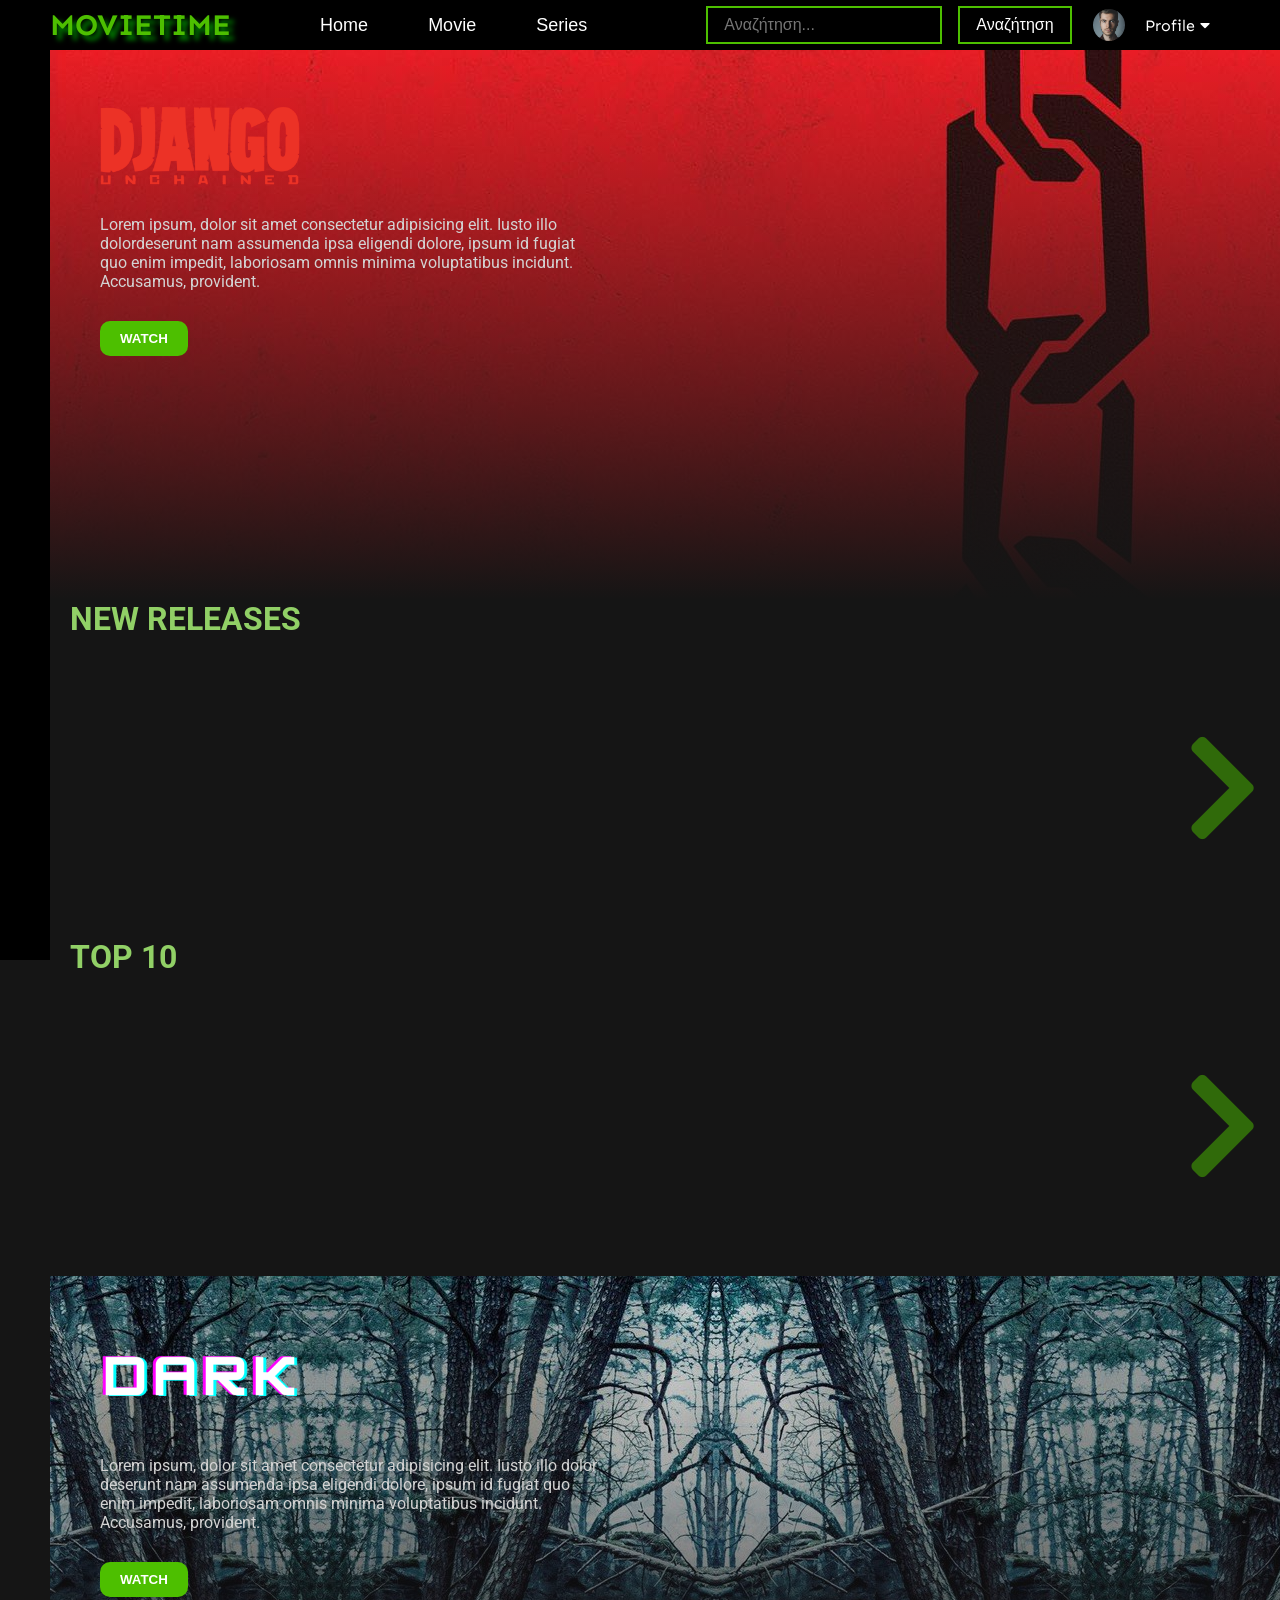
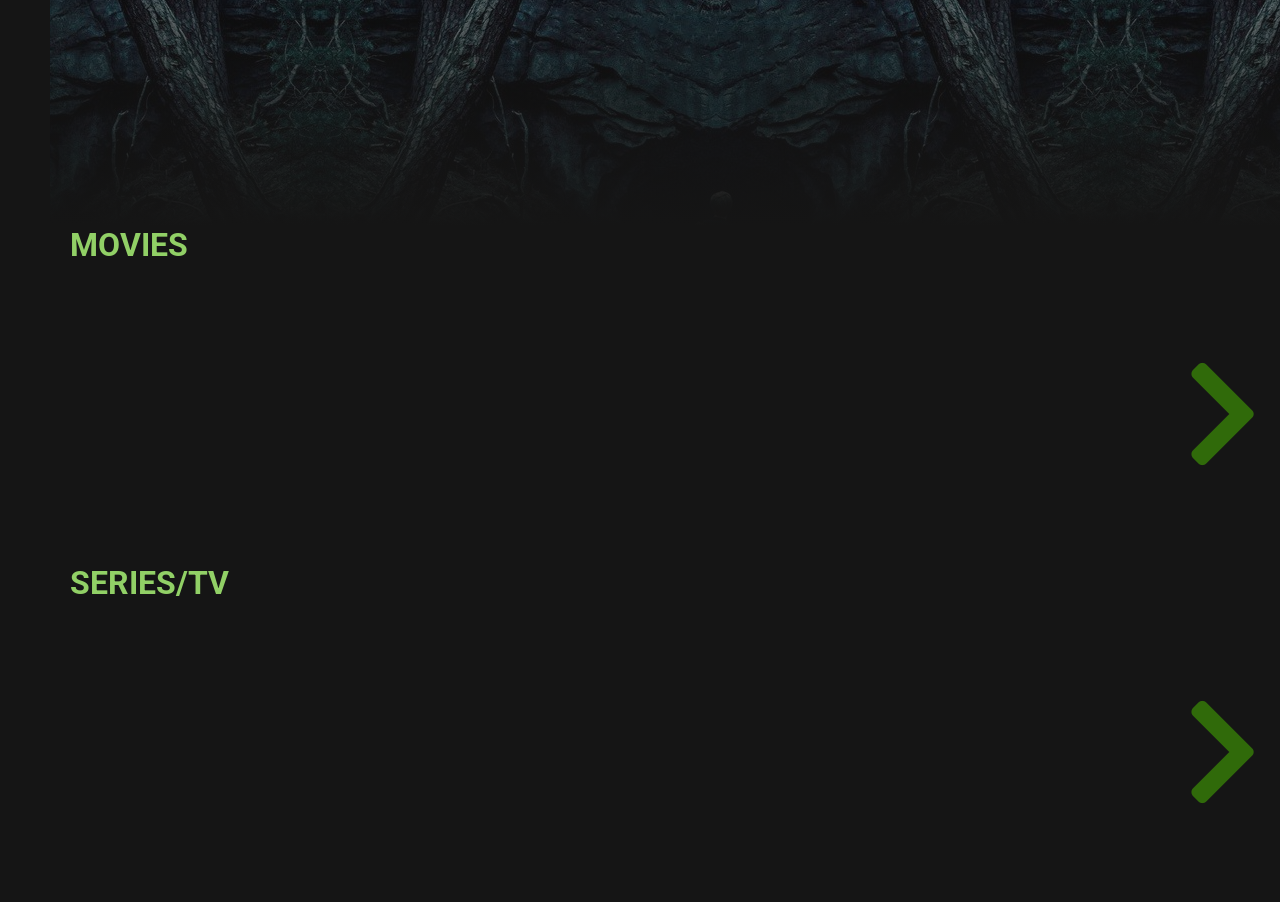
<file: movie-website-master/index.html>
<html lang="en">

<head>
    <meta charset="UTF-8">
    <meta http-equiv="X-UA-Compatible" content="IE=edge">
    <meta name="viewport" content="width=device-width, initial-scale=1.0">
    <link rel="stylesheet" href="style.css">
    <link
        href="https://fonts.googleapis.com/css2?family=Roboto:wght@100;300;400;500;700;900&family=Sen:wght@400;700;800&display=swap"
        rel="stylesheet">
    <link rel="stylesheet" href="https://cdnjs.cloudflare.com/ajax/libs/font-awesome/5.15.2/css/all.min.css">
    <link href='https://unpkg.com/boxicons@2.1.4/css/boxicons.min.css' rel='stylesheet'>
    <link href="https://fonts.googleapis.com/css2?family=Pirata+One&display=swap" rel="stylesheet">

    <title>Movie Design</title>
</head>

<body>
    <div class="navbar">
        <div class="navbar-container">
            <div class="logo-container">
                <h1 class="logo">MOVIETIME</h1>
            </div>
            <div class="menu-container">
                <ul class="menu-list">
                    <li class="menu-list-item"><button class="movieButton" onclick="location.href='index.html'" >Home</button></li>
                    <li class="menu-list-item"><button class="movieButton" onclick="location.href='#MOVIESID'" >Movie</button></li>
                    <li class="menu-list-item"><button class="movieButton" onclick="location.href='#SERIESID'" >Series</button></li>
                </ul>
            </div>
            <div class="search-container">
                <input type="text" id="searchInput" placeholder="Αναζήτηση...">
                <button >Αναζήτηση</button>
            </div>
            <div class="profile-container">
                <img class="profile-picture" src="img/profile.jpg" alt="">
                <div class="profile-text-container">
                    <span class="profile-text">Profile</span>
                    <i class="fas fa-caret-down"></i>
                </div>
            </div>
        </div>
    </div>
    <div class="sidebar">
        <i class='bx bxl-instagram'></i>
    </div>
    <div class="container">
        <div class="content-container">
            <div class="featured-content " id="featuredBg"
                style="background: linear-gradient(to bottom, rgba(0,0,0,0), #151515), url('img/f-1.jpg');">
                <img class="featured-title" src="img/f-t-1.png"id="featuredTitle"  alt="">
                <p class="featured-desc" id="featuredDesc">Lorem ipsum, dolor sit amet consectetur adipisicing elit. Iusto illo dolor
                    deserunt nam assumenda ipsa eligendi dolore, ipsum id fugiat quo enim impedit, laboriosam omnis
                    minima voluptatibus incidunt. Accusamus, provident.</p>
                <button class="featured-button">WATCH</button>
            </div>
            <div class="movie-list-container">
                <h1 class="movie-list-title">NEW RELEASES</h1>
                <div class="movie-list-wrapper">
                    <div class="movie-list">
                        <!-- <div class="movie-list-item">
                            <img class="movie-list-item-img" src="img/1.jpeg" alt="">
                            <span class="movie-list-item-title">Her</span>
                            <p class="movie-list-item-desc">Lorem ipsum dolor sit amet consectetur adipisicing elit. At
                                hic fugit similique accusantium.</p>
                            <button class="movie-list-item-button">Watch</button>
                        </div>
                        <div class="movie-list-item">
                            <img class="movie-list-item-img" src="img/2.jpeg" alt="">
                            <span class="movie-list-item-title">Star Wars</span>
                            <p class="movie-list-item-desc">Lorem ipsum dolor sit amet consectetur adipisicing elit. At
                                hic fugit similique accusantium.</p>
                            <button class="movie-list-item-button">Watch</button>
                        </div>
                        <div class="movie-list-item">
                            <img class="movie-list-item-img" src="img/3.jpg" alt="">
                            <span class="movie-list-item-title">Storm</span>
                            <p class="movie-list-item-desc">Lorem ipsum dolor sit amet consectetur adipisicing elit. At
                                hic fugit similique accusantium.</p>
                            <button class="movie-list-item-button">Watch</button>
                        </div>
                        <div class="movie-list-item">
                            <img class="movie-list-item-img" src="img/4.jpg" alt="">
                            <span class="movie-list-item-title">1917</span>
                            <p class="movie-list-item-desc">Lorem ipsum dolor sit amet consectetur adipisicing elit. At
                                hic fugit similique accusantium.</p>
                            <button class="movie-list-item-button">Watch</button>
                        </div>
                        <div class="movie-list-item">
                            <img class="movie-list-item-img" src="img/5.jpg" alt="">
                            <span class="movie-list-item-title">Avengers</span>
                            <p class="movie-list-item-desc">Lorem ipsum dolor sit amet consectetur adipisicing elit. At
                                hic fugit similique accusantium.</p>
                            <button class="movie-list-item-button">Watch</button>
                        </div>
                        <div class="movie-list-item">
                            <img class="movie-list-item-img" src="img/6.jpg" alt="">
                            <span class="movie-list-item-title">Her</span>
                            <p class="movie-list-item-desc">Lorem ipsum dolor sit amet consectetur adipisicing elit. At
                                hic fugit similique accusantium.</p>
                            <button class="movie-list-item-button">Watch</button>
                        </div>
                        <div class="movie-list-item">
                            <img class="movie-list-item-img" src="img/7.jpg" alt="">
                            <span class="movie-list-item-title">Her</span>
                            <p class="movie-list-item-desc">Lorem ipsum dolor sit amet consectetur adipisicing elit. At
                                hic fugit similique accusantium.</p>
                            <button class="movie-list-item-button">Watch</button>
                        </div>-->
                    </div> 
                    <i class="fas fa-chevron-right arrow"></i>
                </div>
            </div>
            <div class="movie-list-container">
                <h1 class="movie-list-title">TOP 10</h1>
                 <div class="movie-list-wrapper TOP10">
                    <div class="movie-list">
                        <!-- <P class="movie-rank">1</P>
                        <div class="movie-list-item">
                            <img class="movie-list-item-img" src="img/8.jpg" alt="">
                            <span class="movie-list-item-title">Her</span>
                            <p class="movie-list-item-desc">Lorem ipsum dolor sit amet consectetur adipisicing elit. At
                                hic fugit similique accusantium.</p>
                            <button class="movie-list-item-button">Watch</button>
                        </div>
                        <p class="movie-rank">2</p>
                        <div class="movie-list-item">
                            <img class="movie-list-item-img" src="img/9.jpg" alt="">
                            <span class="movie-list-item-title">Her</span>
                            <p class="movie-list-item-desc">Lorem ipsum dolor sit amet consectetur adipisicing elit. At
                                hic fugit similique accusantium.</p>
                            <button class="movie-list-item-button">Watch</button>
                        </div>
                        <p class="movie-rank">3</p>
                        <div class="movie-list-item">
                            <img class="movie-list-item-img" src="img/10.jpg" alt="">
                            <span class="movie-list-item-title">Her</span>
                            <p class="movie-list-item-desc">Lorem ipsum dolor sit amet consectetur adipisicing elit. At
                                hic fugit similique accusantium.</p>
                            <button class="movie-list-item-button">Watch</button>
                        </div>
                        <p class="movie-rank">4</p>
                        <div class="movie-list-item">
                            <img class="movie-list-item-img" src="img/11.jpg" alt="">
                            <span class="movie-list-item-title">Her</span>
                            <p class="movie-list-item-desc">Lorem ipsum dolor sit amet consectetur adipisicing elit. At
                                hic fugit similique accusantium.</p>
                            <button class="movie-list-item-button">Watch</button>
                        </div>
                        <p class="movie-rank">5</p>
                        <div class="movie-list-item">
                            <img class="movie-list-item-img" src="img/12.jpg" alt="">
                            <span class="movie-list-item-title">Her</span>
                            <p class="movie-list-item-desc">Lorem ipsum dolor sit amet consectetur adipisicing elit. At
                                hic fugit similique accusantium.</p>
                            <button class="movie-list-item-button">Watch</button>
                        </div>
                        <div class="movie-list-item">
                            <img class="movie-list-item-img" src="img/1.jpg" alt="">
                            <span class="movie-list-item-title">Her</span>
                            <p class="movie-list-item-desc">Lorem ipsum dolor sit amet consectetur adipisicing elit. At
                                hic fugit similique accusantium.</p>
                            <button class="movie-list-item-button">Watch</button>
                        </div>
                        <div class="movie-list-item">
                            <img class="movie-list-item-img" src="img/1.jpg" alt="">
                            <span class="movie-list-item-title">Her</span>
                            <p class="movie-list-item-desc">Lorem ipsum dolor sit amet consectetur adipisicing elit. At
                                hic fugit similique accusantium.</p>
                            <button class="movie-list-item-button">Watch</button>
                        </div>-->
                    </div>
                    <i class="fas fa-chevron-right arrow"></i>
                </div> 
            </div>
            <div class="featured-content"
                style="background: linear-gradient(to bottom, rgba(0,0,0,0), #151515), url('img/f-2.jpg');">
                <img class="featured-title" src="img/f-t-2.png" alt="">
                <p class="featured-desc">Lorem ipsum, dolor sit amet consectetur adipisicing elit. Iusto illo dolor
                    deserunt nam assumenda ipsa eligendi dolore, ipsum id fugiat quo enim impedit, laboriosam omnis
                    minima voluptatibus incidunt. Accusamus, provident.</p>
                <button class="featured-button">WATCH</button>
            </div>
            <div class="movie-list-container">
                <h1 class="movie-list-title" id="MOVIESID">MOVIES</h1>
                <div class="movie-list-wrapper">
                    <div class="movie-list" id="OMOVIES">
                        <!-- <div class="movie-list-item">
                            <img class="movie-list-item-img" src="img/1.jpeg" alt="">
                            <span class="movie-list-item-title">Her</span>
                            <p class="movie-list-item-desc">Lorem ipsum dolor sit amet consectetur adipisicing elit. At
                                hic fugit similique accusantium.</p>
                            <button class="movie-list-item-button">Watch</button>
                        </div>
                        <div class="movie-list-item">
                            <img class="movie-list-item-img" src="img/2.jpeg" alt="">
                            <span class="movie-list-item-title">Her</span>
                            <p class="movie-list-item-desc">Lorem ipsum dolor sit amet consectetur adipisicing elit. At
                                hic fugit similique accusantium.</p>
                            <button class="movie-list-item-button">Watch</button>
                        </div>
                        <div class="movie-list-item">
                            <img class="movie-list-item-img" src="img/15.jpg" alt="">
                            <span class="movie-list-item-title">Her</span>
                            <p class="movie-list-item-desc">Lorem ipsum dolor sit amet consectetur adipisicing elit. At
                                hic fugit similique accusantium.</p>
                            <button class="movie-list-item-button">Watch</button>
                        </div>
                        <div class="movie-list-item">
                            <img class="movie-list-item-img" src="img/3.jpg" alt="">
                            <span class="movie-list-item-title">Her</span>
                            <p class="movie-list-item-desc">Lorem ipsum dolor sit amet consectetur adipisicing elit. At
                                hic fugit similique accusantium.</p>
                            <button class="movie-list-item-button">Watch</button>
                        </div>
                        <div class="movie-list-item">
                            <img class="movie-list-item-img" src="img/4.jpg" alt="">
                            <span class="movie-list-item-title">Her</span>
                            <p class="movie-list-item-desc">Lorem ipsum dolor sit amet consectetur adipisicing elit. At
                                hic fugit similique accusantium.</p>
                            <button class="movie-list-item-button">Watch</button>
                        </div>
                        <div class="movie-list-item">
                            <img class="movie-list-item-img" src="img/5.jpg" alt="">
                            <span class="movie-list-item-title">Her</span>
                            <p class="movie-list-item-desc">Lorem ipsum dolor sit amet consectetur adipisicing elit. At
                                hic fugit similique accusantium.</p>
                            <button class="movie-list-item-button">Watch</button>
                        </div>
                        <div class="movie-list-item">
                            <img class="movie-list-item-img" src="img/1.jpg" alt="">
                            <span class="movie-list-item-title">Her</span>
                            <p class="movie-list-item-desc">Lorem ipsum dolor sit amet consectetur adipisicing elit. At
                                hic fugit similique accusantium.</p>
                            <button class="movie-list-item-button">Watch</button>
                        </div> -->
                    </div>
                    <i class="fas fa-chevron-right arrow"></i>
                </div>
            </div>
            <div class="movie-list-container">
                <h1 class="movie-list-title" id="SERIESID">SERIES/TV</h1>
                <div class="movie-list-wrapper">
                    <div class="movie-list " id="OSERIES/TV">
                        <!-- <div class="movie-list-item">
                            <img class="movie-list-item-img" src="img/17.jpg" alt="">
                            <span class="movie-list-item-title">Her</span>
                            <p class="movie-list-item-desc">Lorem ipsum dolor sit amet consectetur adipisicing elit. At
                                hic fugit similique accusantium.</p>
                            <button class="movie-list-item-button">Watch</button>
                        </div>
                        <div class="movie-list-item">
                            <img class="movie-list-item-img" src="img/18.jpg" alt="">
                            <span class="movie-list-item-title">Her</span>
                            <p class="movie-list-item-desc">Lorem ipsum dolor sit amet consectetur adipisicing elit. At
                                hic fugit similique accusantium.</p>
                            <button class="movie-list-item-button">Watch</button>
                        </div>
                        <div class="movie-list-item">
                            <img class="movie-list-item-img" src="img/19.jpg" alt="">
                            <span class="movie-list-item-title">Her</span>
                            <p class="movie-list-item-desc">Lorem ipsum dolor sit amet consectetur adipisicing elit. At
                                hic fugit similique accusantium.</p>
                            <button class="movie-list-item-button">Watch</button>
                        </div>
                        <div class="movie-list-item">
                            <img class="movie-list-item-img" src="img/7.jpg" alt="">
                            <span class="movie-list-item-title">Her</span>
                            <p class="movie-list-item-desc">Lorem ipsum dolor sit amet consectetur adipisicing elit. At
                                hic fugit similique accusantium.</p>
                            <button class="movie-list-item-button">Watch</button>
                        </div>
                        <div class="movie-list-item">
                            <img class="movie-list-item-img" src="img/12.jpg" alt="">
                            <span class="movie-list-item-title">Her</span>
                            <p class="movie-list-item-desc">Lorem ipsum dolor sit amet consectetur adipisicing elit. At
                                hic fugit similique accusantium.</p>
                            <button class="movie-list-item-button">Watch</button>
                        </div>
                        <div class="movie-list-item">
                            <img class="movie-list-item-img" src="img/11.jpg" alt="">
                            <span class="movie-list-item-title">Her</span>
                            <p class="movie-list-item-desc">Lorem ipsum dolor sit amet consectetur adipisicing elit. At
                                hic fugit similique accusantium.</p>
                            <button class="movie-list-item-button">Watch</button>
                        </div>
                        <div class="movie-list-item">
                            <img class="movie-list-item-img" src="img/12.jpg" alt="">
                            <span class="movie-list-item-title">Her</span>
                            <p class="movie-list-item-desc">Lorem ipsum dolor sit amet consectetur adipisicing elit. At
                                hic fugit similique accusantium.</p>
                            <button class="movie-list-item-button">Watch</button>
                        </div> -->
                    </div>
                    <i class="fas fa-chevron-right arrow"></i>
                </div>
            </div>
        </div>
    </div>
    <div id="searchPopup" class="popup">
            <h2>Αποτελέσματα Αναζήτησης</h2>
            <div id="searchResults" class="popmovie">
            </div> 
            <button onclick="closePopup()">Κλείσιμο</button>
    </div>
    <div class="pop-container">
        <!-- <span class="x">&#10006</span>
        <div class="content">
            <div class="left">
                <div class="poster-img">
                    <img src="img/14.jpg" alt="">
                </div>
                <div class="single-info">
                    <span>Add to favorites: </span>
                    <span class="heart-icon">&#9829</span>
                </div>
            </div>
            <div class="right">
                <h1>Movie Title</h1>
                <h3>Movie tagline</h3>
                 <div class="single-info-container">
                    <div class="single-info">
                        <span>Language: </span>
                        <span>English</span>
                    </div>
                    <div class="single-info">
                        <span>lenght: </span>
                        <span>100 minutes</span>
                    </div>
                    <div class="single-info">
                        <span>Rate: </span>
                        <span>10/10</span>
                    </div>
                    <div class="single-info">
                        <span>Budget: </span>
                        <span>10000000</span>
                    </div>
                    <div class="single-info">
                        <span>Release Date: </span>
                        <span>10-01-2020</span>
                    </div>
                 </div>
                 <div class="genres">
                    <h2>Genres</h2>
                    <ul>
                        <li>ACtion</li>
                        <li>Drama</li>
                        <li>Romance</li>
                    </ul>
                 </div>
                 <div class="overview">
                    <h2>overview</h2>
                    <p>Lorem ipsum dolor sit amet consectetur adipisicing elit. Non placeat eum mollitia consectetur! Facilis consequatur ipsum 
                        corporis nulla quo blanditiis!</p>
                 </div>
                 <div class="trailer">
                    <h2>trailer</h2>
                    <iframe width="560" height="315" src="https://www.youtube.com/embed/Kmo8NLKkfcQ" title="YouTube video player" frameborder="0" allow="accelerometer; autoplay; clipboard-write; encrypted-media; gyroscope; picture-in-picture" allowfullscreen></iframe>
                 </div>
            </div>
        </div> -->
    </div>
    <script src="app.js" defer></script>
</body>

</html>
</file>
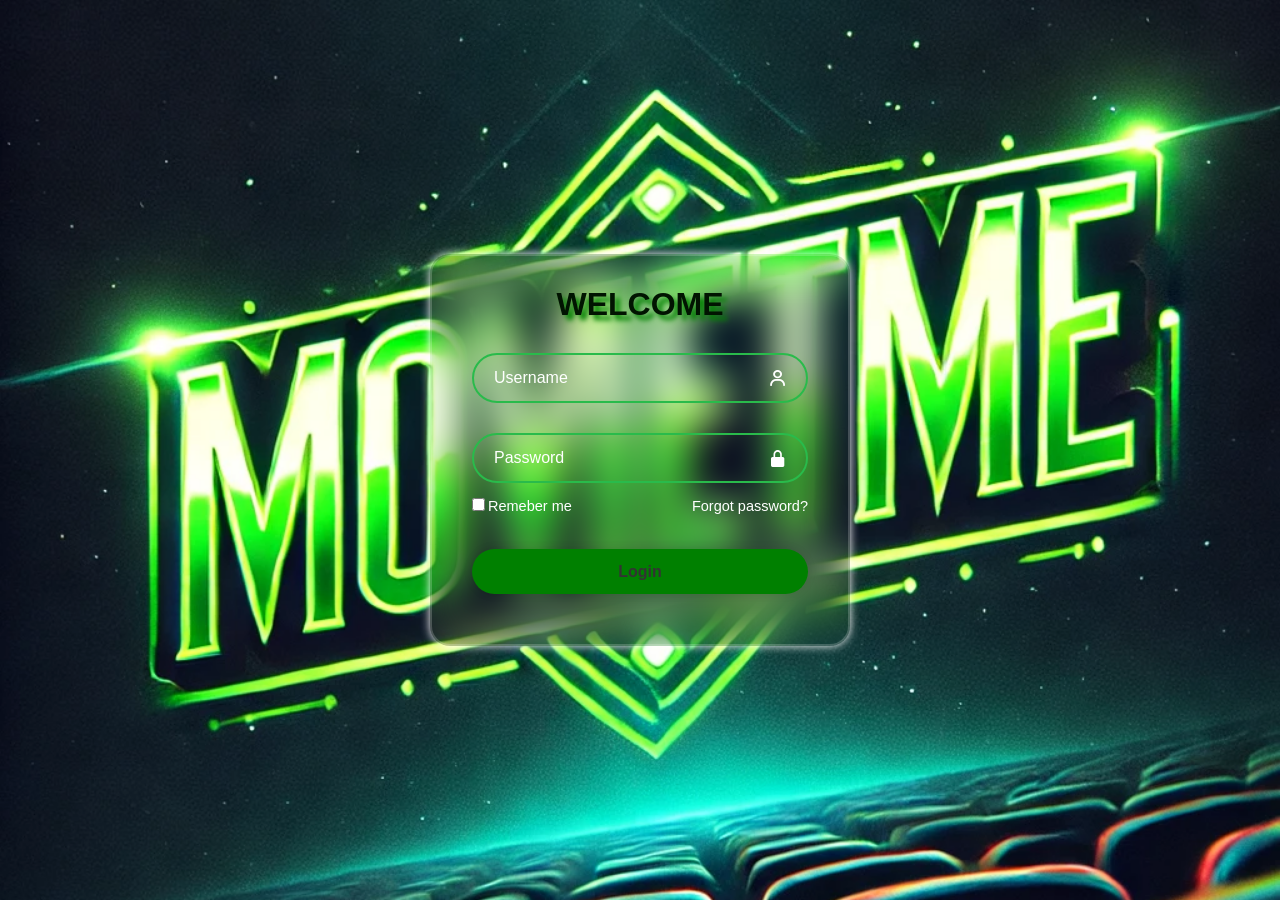
<file: movie-website-master/log.html>
<html lang="en">
<head>
    <meta charset="UTF-8">
    <meta name="viewport" content="width=device-width, initial-scale=1.0">
    <title>Document</title>
    <link rel="stylesheet" href="log.css">
    <link href='https://unpkg.com/boxicons@2.1.4/css/boxicons.min.css' rel='stylesheet'>
</head>
<body>
    
<div class="wrapper">
    <form action="index.html" method="post">
        <h1>WELCOME</h1>
        <div class="input-box">
            <input type="text" placeholder="Username" required>
            <i class='bx bx-user'></i>
        </div>
        <div class="input-box">
            <input type="password" placeholder="Password" required>
            <i class='bx bxs-lock-alt' ></i>
        </div>
        <div class="remeber-forgot">
            <label ><input type="checkbox">Remeber me</label>
            <a href="">Forgot password?</a>
        </div>
        <button type="submit" class="btn">Login</button>
    </form>
</div>
    
</body>
</html>
</file>
<file: movie-website-master/style.css>
@import url('https://fonts.googleapis.com/css2?family=Poppins:ital,wght@0,100;0,200;0,300;0,400;0,500;0,600;0,700;0,800;0,900;1,100;1,200;1,300;1,400;1,500;1,600;1,700;1,800;1,900&family=Roboto:ital,wght@0,100..900;1,100..900&family=Rochester&display=swap');




* {
  margin: 0;
  padding: 0;
}

body {
  font-family: "Roboto", sans-serif;
}

.navbar {
  width: 100%;
  height: 50px;
  background-color: black;
  position: sticky;
  top: 0;
}

.navbar-container {
  display: flex;
  align-items: center;
  padding: 0 50px;
  height: 100%;
  color: white;
  font-family: "Sen", sans-serif;

}



.logo-container {
  flex: 1;
  text-shadow: 5px 5px 5px green;
}

.logo {
  font-size: 30px;
  color: #4dbf00;
}

.menu-container {
  flex: 6;
}

.menu-list {
  display: flex;
  list-style: none;
  justify-content: center;
}

.menu-list-item {
  margin-right: 30px;
}

  .movieButton {
    background: none; /* Αφαιρεί το background */
    color: white; /* Χρώμα κειμένου */
    border: none; /* Αφαιρεί το περίγραμμα */
    font-size: 18px; /* Ίδιο μέγεθος γραμματοσειράς */
    cursor: pointer; /* Δείκτης χεριού στο hover */
    padding: 10px 15px;
  }
  
  .movieButton:hover {
    color: #4dbf00; /* Χρώμα hover, όπως τα άλλα κουμπιά */
  }

.menu-list-item.active {
  font-weight: bold;
}


.search-container{
  display: flex;
  justify-content: center;
  column-gap: 1rem;
}


.search-container input,
.search-container button{
    padding: 0.5rem 1rem;
    font-size: 1rem;
    background-color: transparent;
    border: none;
    outline: none;
    border: 2px solid  #4dbf00;
    color: white;

}

.search-container button{cursor: pointer;}
.search-container button:hover{background-color:#4dbf00;}
.search-container button:active{transform: scale(.9);}


.profile-container {
  flex: 2;
  display: flex;
  align-items: center;
  justify-content: flex-end;
}

.profile-text-container {
  margin: 0 20px;
}

.profile-picture {
  width: 32px;
  height: 32px;
  border-radius: 50%;
  object-fit: cover;
}

.sidebar {
  width: 50px;
  height: 100%;
  background-color: black;
  position: fixed;
  top: 0;
  display: flex;
  flex-direction: column;
  align-items: center;
  padding-top: 60px;
}

.container {
  background-color: #151515;
  min-height: calc(100vh - 50px);
  color: white;
}

.content-container {
  margin-left: 50px;
}

.featured-content {
  height: 50vh;
  padding: 50px;
}

.featured-title {
  width: 200px;
}

.featured-desc {
  width: 500px;
  color: lightgray;
  margin: 30px 0;
}

.featured-button {
  background-color: #4dbf00;
  color: white;
  padding: 10px 20px;
  border-radius: 10px;
  border: none;
  outline: none;
  font-weight: bold;
}

.movie-list-container {
  padding: 0 20px;
}

.movie-list-wrapper {
  position: relative;
  overflow: hidden;
}
.movie-list-title{
  color: #91d066;
}
.movie-list {
  display: flex;
  align-items: center;
  height: 300px;
  transform: translateX(0);
  transition: all 1s ease-in-out;

}

.movie-list-item {
  margin-right: 30px;
  position: relative;
}

.movie-list-item:hover .movie-list-item-img {
  transform: scale(1.2);
  margin: 0 30px;
  opacity: 0.5;
  cursor: pointer;
}

.movie-list-item:hover .movie-list-item-title,
.movie-list-item:hover .movie-list-item-desc,
.movie-list-item:hover .movie-list-item-button {
  opacity: 1;
}
.movie-rank{
    font-size: 140px;
    font-weight: bold;
    font-family: "Roboto", sans-serif;
    font-optical-sizing: auto;
    font-weight:100;
    font-style: normal;
    font-variation-settings:
      "wdth" 100;
  color: #4dbf00;
}

.movie-list-item-img {
  transition: all 1s ease-in-out;
  width: 270px;
  height: 200px;
  object-fit: cover;
  border-radius: 20px;
}

.movie-list-item-title {
  background-color: #333;
  padding: 0 10px;
  font-size: 32px;
  font-weight: bold;
  position: absolute;
  top: 10%;
  left: 50px;
  opacity: 0;
  transition: 1s all ease-in-out;
}

.movie-list-item-desc {
  background-color: #333;
  padding: 10px;
  font-size: 14px;
  position: absolute;
  top: 30%;
  left: 50px;
  width: 230px;
  opacity: 0;
  transition: 1s all ease-in-out;
}

.movie-list-item-button {
  padding: 10px;
  background-color: #4dbf00;
  color: white;
  border-radius: 10px;
  outline: none;
  border: none;
  cursor: pointer;
  position: absolute;
  bottom: 20px;
  left: 50px;
  opacity: 0;
  transition: 1s all ease-in-out;
}

.arrow {
  font-size: 120px;
  position: absolute;
  top: 90px;
  right: 0;
  color:#4dbf00;
  opacity: 0.5;
  cursor: pointer;
}

.container.active {
  background-color: white;
}

.movie-list-title.active {
  color: black;
}

.navbar-container.active {
  background-color: white;

  color: black;
}

.sidebar.active{
    background-color: white;
}

.left-menu-icon.active{
    color: black;
}

.toggle.active{
    background-color: black;
}

.toggle-ball.active{
    background-color: white;
    transform: translateX(-20px);
}

@media only screen and (max-width: 940px){
    .menu-container{
        display: none;
    }
}

.smenu{
  display: none;
  position: absolute;
}

.movieButton:hover.smenu{
  display: block;
  position: absolute;
  background: #4dbf00;
  margin-top: 15px;
  margin-left: -15px;
}

/*login*/

.login{
  background-color: #151515;
  text-align: center;
  

}

#searchResultsPopup {
        display: none;
        position: fixed;
        top: 0;
        left: 0;
        width: 100%;
        height: 100%;
        background-color: rgba(0, 0, 0, 0.8);
        display: flex;
        justify-content: center;
        align-items: center;
        z-index: 1000;
    }
    .popup-content {
        background: white;
        padding: 20px;
        border-radius: 10px;
        width: 80%;
        max-width: 900px;
        text-align: center;
        color: black;
    }
    .close-btn {
        position: absolute;
        top: 10px;
        right: 20px;
        font-size: 30px;
        cursor: pointer;
        color: black;
    }
    .results-grid {
        display: grid;
        grid-template-columns: repeat(auto-fill, minmax(150px, 1fr));
        gap: 15px;
        padding: 20px;
    }
    .movie-card {
        background: #222;
        color: white;
        padding: 10px;
        border-radius: 8px;
        text-align: center;
    }
    .movie-card img {
        width: 100%;
        border-radius: 8px;
    }

    .popup {
     display: none;
     position: fixed;
     width: 100%;
     height: 100%;
     top: 0;
     background-color: #333;
     text-align: center;
     z-index: 1000;
     overflow-y: scroll;
  }
  
  .popmovie{
    display: flex;
    align-items:flex-start;
    justify-content:center;
    flex-wrap: wrap;
    gap:2rem;
    padding: 1rem;

  }
  
  .popup button {
      margin-top: 10px;
      padding: 5px 10px;
      background: #28a745;
      color: white;
      border: none;
      border-radius: 5px;
      cursor: pointer;
  }

  .pop-container{
    position: fixed;
    width: 100%;
    height: 100%;
    /* background-image: linear-gradient(rgba(0,0,0,.9),rgba(0,0,0,1)) ,url(img/11.jpg); */
    background-size:cover;
    background-position: center;
    top: 0;
    display: flex;
    color: white;
    align-items: center;
    justify-content:center;
    padding:30px;
    overflow-y: scroll;
    transform: scale(0);
    /* transition: 200ms ease-in-out transform; */
    z-index: 2000;

  }

  .content{
    display: flex;
    align-items: flex-start;
    gap: 3rem;
    width: 1200px;
    margin-top: 10rem;
    
  }

.content .left .single-info{
    font-size: 1rem;
    padding: 10px 0px;

  }

  .content .left .single-info .heart-icon{
    font-size: 2rem;
    user-select: none;
    cursor: pointer;

  }

  .content .left .single-info .heart-icon:hover{
   transform: scale(1.1);  

  
  }
  .content .left .single-info .heart-icon:active{transform: scale(.9);}

  .poster-img{
    width: 300px;
    height: 400px;
    overflow: hidden;
    border-radius: .5rem;
    box-shadow: 0 0 .5rem rgba(20, 147, 52, 0.8);
    border: 1px solid #4dbf00;
  }

  .poster-img img{
    width:100%;
    height:100%;
    object-fit:cover;
  }

  .single-info-container{width: 200px;}
  .right>*:not(h1){margin: 1rem 0;}
  
  .single-info-container {
    display: flex;
    flex-direction: column;
    gap: 1rem; /* Προσθέτει κενό μεταξύ των στοιχείων */
}

.single-info {
    display: flex;
    justify-content: space-between; /* Κάνει τα στοιχεία να έχουν σωστή στοίχιση */
    margin-bottom: 10px; /* Δίνει επιπλέον απόσταση μεταξύ των πληροφοριών */
}

.right h1, .right h3 {
    margin-bottom: 1rem; /* Βάζει απόσταση μετά τον τίτλο και το tagline */
}

.genres, .overview, .trailer {
    margin-top: 2rem; /* Δημιουργεί μεγαλύτερο κενό μεταξύ των ενοτήτων */
}

.x{
  font-size: 2rem;
  position: absolute;
  top: 100px;
  right: 100px;
  cursor: pointer;
  user-select: none;
}

.x:hover{transform: scale(1.1);}
.x:active{transform: scale(0.9);}

.trailer iframe{
    border:2px solid #28a745;
    box-shadow: 0 0 .5rem #28a745;
    max-width: 400px;
    width: 100%;
    height: 200px;
    margin-bottom: 100px;

}

.show-pop{transform: scale(1);}
</file>
<file: movie-website-master/log.css>
*{
    padding:0;
    margin: 0;
    box-sizing: border-box;
    font-family:"Sen", sans-serif;
}

body{
    display: flex;
    justify-content: center;
    align-items: center;
    min-height: 100vh;
    background:url(img/MOVIELOGO.webp) no-repeat;
    background-size: cover;
    background-position: center;

}
.wrapper{
    width: 420px;
    background: transparent;
    border: 2px solid rgba(255,255,255,.2);
    backdrop-filter:blur(20px);
    box-shadow: 0 0 10px ;
    color: white;
    border-radius: 20px;
    padding: 30px 40px;

}

.wrapper h1{
    color: rgb(1, 20, 1);
    text-shadow: 5px 5px 5px green;
    text-align: center;
}

.wrapper .input-box{
    position: relative;
    width: 100%;
    height: 50px;
    margin: 30px 0px;

}

.input-box input{
    width: 100%;
    height: 100%;
    background: transparent;
    border: none;
    outline: none;
    border:  2px solid rgb(41, 187, 75);
    border-radius: 40px;
    font-size: 16px;
    color: white;
    padding: 20px 45px 20px 20px;
}

.input-box input::placeholder{
    color: white;

}

.input-box i{
    position: absolute;
    right: 20px;
    top:50%;
    transform: translateY(-50%);
    font-size: 20px;
}

 .remeber-forgot{
    display: flex;
    justify-content: space-between;
    font-size: 14.5px;
    margin:-15px 0 15px;

}

.remeber-forgot input{
    accent-color: white;
    margin-right: 3px;
}

.remeber-forgot a{
    color: white;
    text-decoration: none;

}

.remeber-forgot a:hover{
    text-decoration: underline;
}
.btn{
    width: 100%;
    height: 45px;
    background: white;
    border: none;
    outline: none;
    border-radius: 40px;
    box-shadow: 0px 0px 10px rgba(0, 0, 0, .1);
    cursor:pointer; 
    font-size: 16px;
    color: #333;
    font-weight: 600;
    margin: 20px 3px 20px 0px;
    background-color: green;
     
}

.btn:hover{
    background-color: #333;
    color: green;
}
</file>
